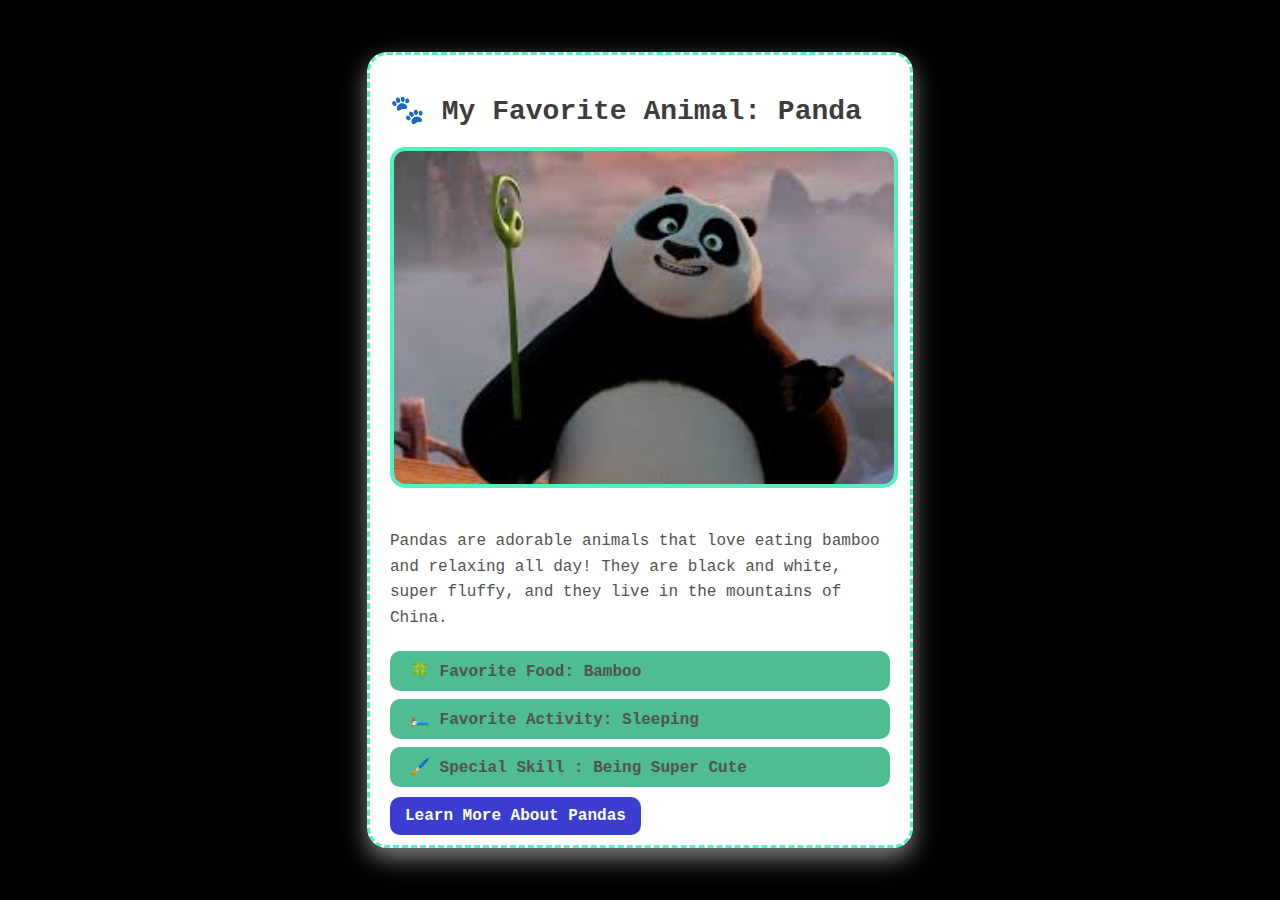
<file: Ethiohope-kids-projects/lessons/css-practice/index.html>
<!-- Step 1: Basic HTML Structure -->
<!DOCTYPE html>
<html lang="en">
  <head>
    <meta charset="UTF-8" />
    <meta name="viewport" content="width=device-width, initial-scale=1.0" />
    <title>My Favorite Animal</title>
    <link rel="stylesheet" href="style.css" />
  </head>
  <body>
    <div class="profile-card">
      <h1>🐾 My Favorite Animal: Panda</h1>
      <img src="./panda.jpeg" alt="Cute Panda" class="animal-img" />

      <p class="description">
        Pandas are adorable animals that love eating bamboo and relaxing all
        day! They are black and white, super fluffy, and they live in the
        mountains of China.
      </p>

      <ul class="facts">
        <li>🍀 Favorite Food: Bamboo</li>
        <li>🛏️ Favorite Activity: Sleeping</li>
        <li>🖌️ Special Skill : Being Super Cute</li>
      </ul>

      <a
        href="https://kids.nationalgeographic.com/animals/mammals/facts/giant-panda"
        class="learn-more"
        target="_blank"
        >Learn More About Pandas</a
      >
    </div>
  </body>
</html>
</file>
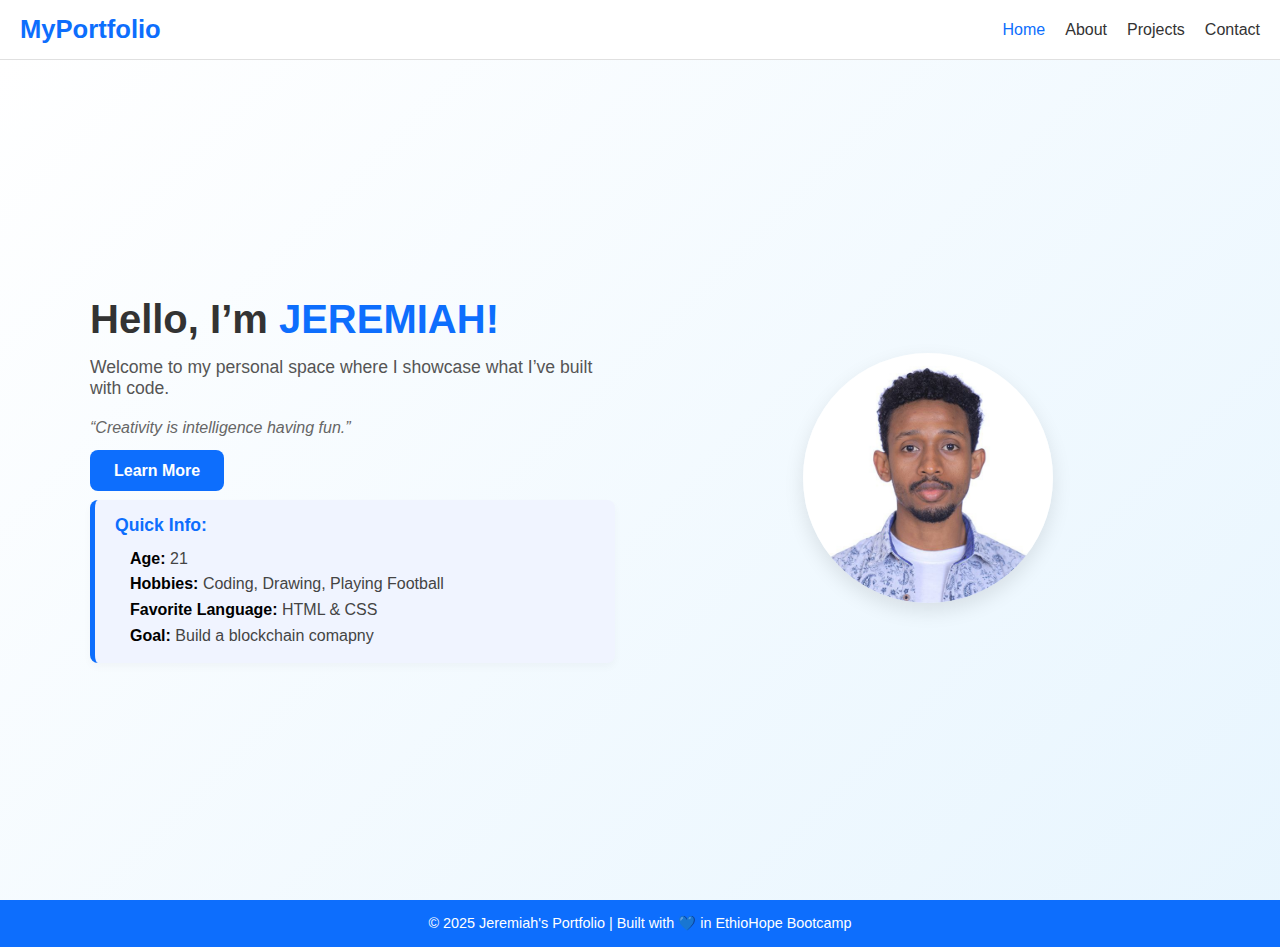
<file: Ethiohope-kids-projects/lessons/final-project/index.html>
<!DOCTYPE html>
<html lang="en">
  <head>
    <meta charset="UTF-8" />
    <meta name="viewport" content="width=device-width, initial-scale=1.0" />
    <title>My Portfolio</title>
    <link rel="stylesheet" href="style.css" />
  </head>
  <body>
    <!-- Header -->
    <header>
      <div class="logo">MyPortfolio</div>

      <!-- Hamburger toggle -->
      <input type="checkbox" id="menu-toggle" />
      <label for="menu-toggle" class="menu-icon">&#9776;</label>

      <!-- Navigation -->
      <nav class="navbar">
        <ul>
          <li><a href="index.html" class="active">Home</a></li>
          <li><a href="about.html">About</a></li>
          <li><a href="projects.html">Projects</a></li>
          <li><a href="contact.html">Contact</a></li>
        </ul>
      </nav>
    </header>

    <!-- Hero Section -->
    <section class="hero animated-bg">
      <div class="hero-container">
        <div class="hero-text">
          <h1>Hello, I’m <span class="highlight">JEREMIAH!</span></h1>
          <p>
            Welcome to my personal space where I showcase what I’ve built with
            code.
          </p>
          <blockquote>“Creativity is intelligence having fun.”</blockquote>
          <a href="about.html" class="btn">Learn More</a>
          <div class="quick-info">
            <h3>Quick Info:</h3>
            <ul>
              <li><strong>Age:</strong> 21</li>
              <li>
                <strong>Hobbies:</strong> Coding, Drawing, Playing Football
              </li>
              <li><strong>Favorite Language:</strong> HTML & CSS</li>
              <li><strong>Goal:</strong> Build a blockchain comapny</li>
            </ul>
          </div>
        </div>
        <div class="hero-image">
          <img src="assets/profile.jpg" alt="Profile Picture" />
        </div>
      </div>
    </section>

    <!-- Footer -->
    <footer>
      <p>© 2025 Jeremiah's Portfolio | Built with 💙 in EthioHope Bootcamp</p>
    </footer>
  </body>
</html>
</file>
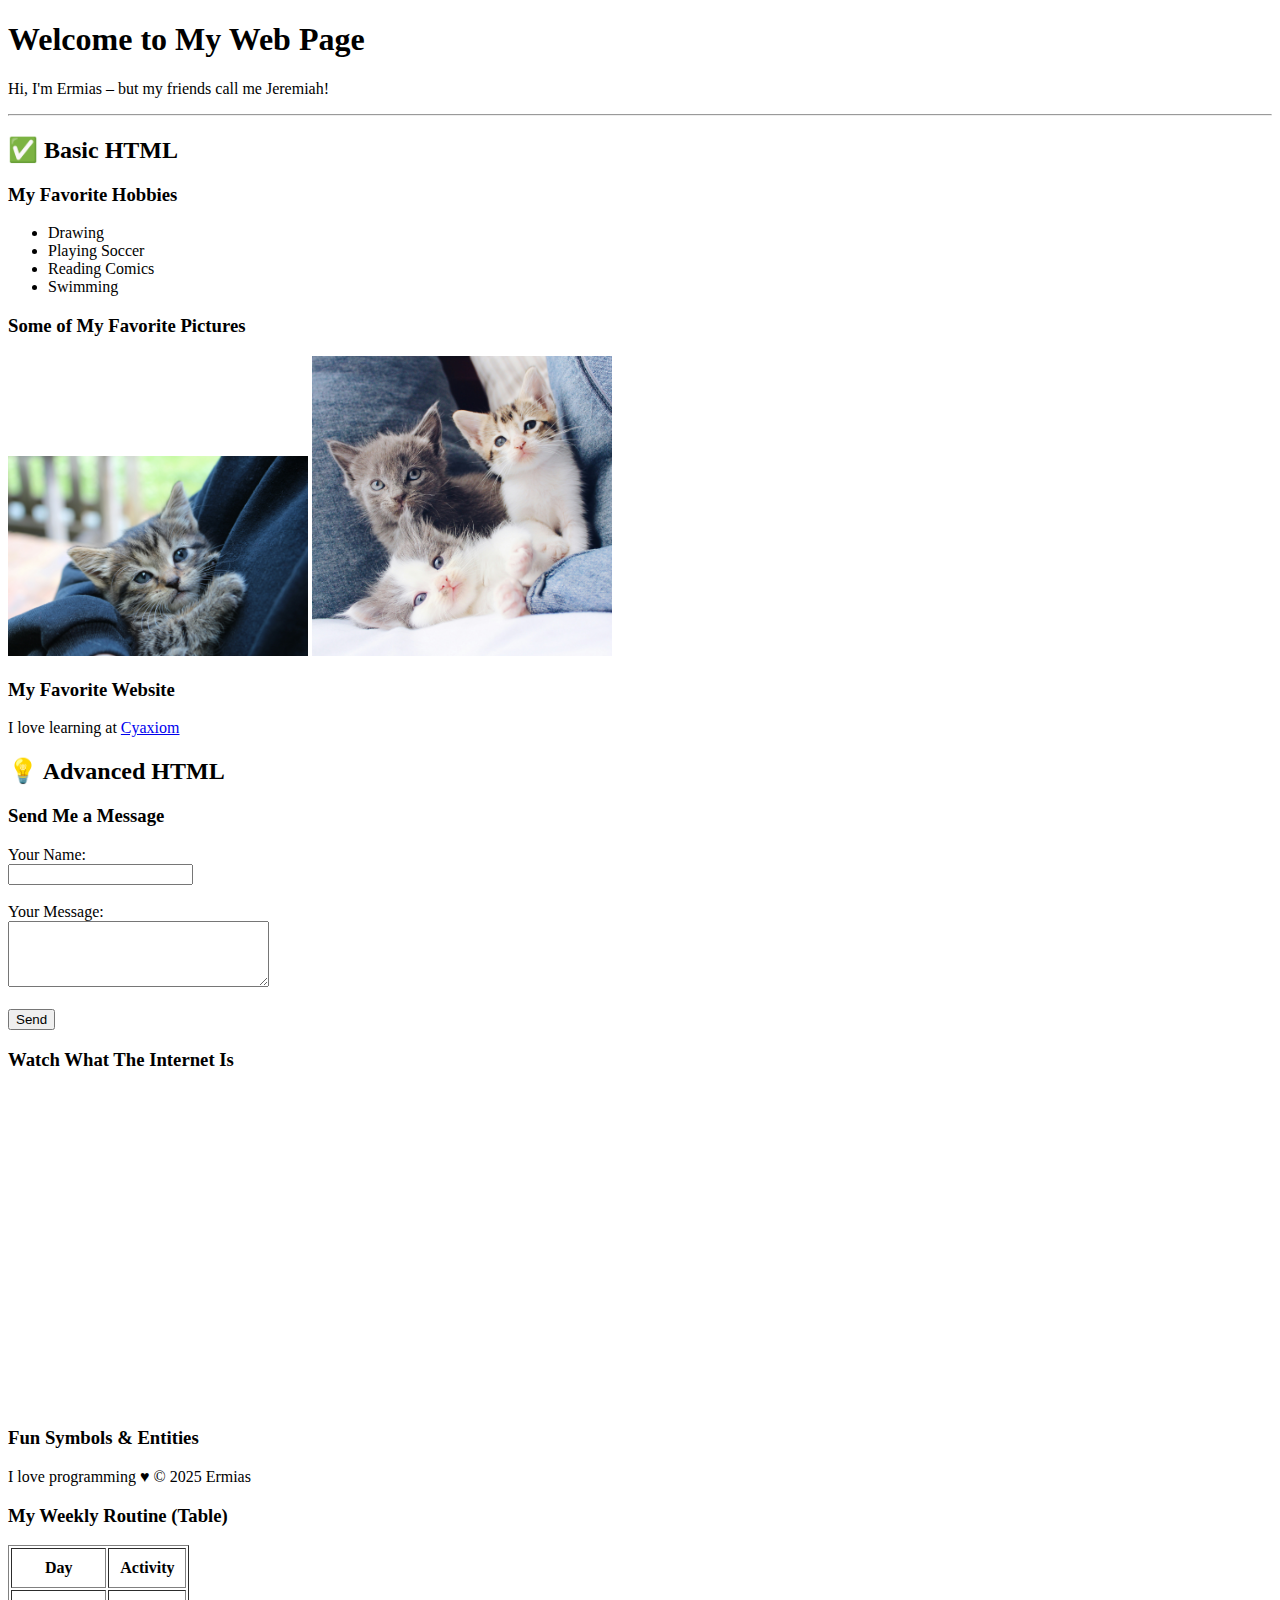
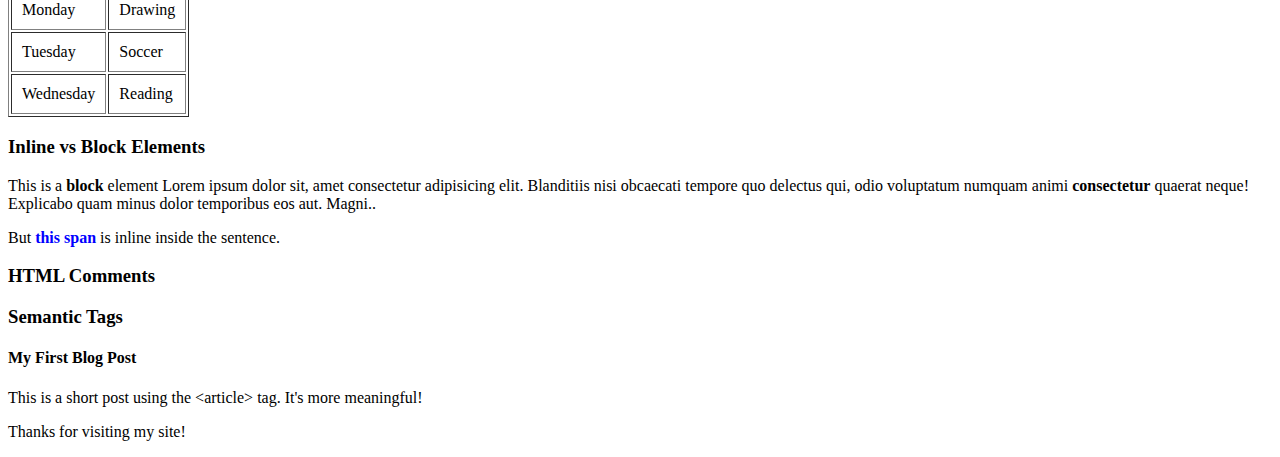
<file: Ethiohope-kids-projects/lessons/my-first-html-page/index.html>
<!DOCTYPE html>
<html lang="en">
  <head>
    <meta charset="UTF-8" />
    <meta name="viewport" content="width=device-width, initial-scale=1.0" />
    <title>All About Me – HTML Project</title>
  </head>
  <body>
    <header>
      <h1>Welcome to My Web Page</h1>
      <p>Hi, I'm Ermias – but my friends call me Jeremiah!</p>
      <hr />
    </header>

    <main>
      <!-- ✅ BASIC HTML SECTION -->
      <section>
        <h2>✅ Basic HTML</h2>

        <h3>My Favorite Hobbies</h3>
        <ul>
          <li>Drawing</li>
          <li>Playing Soccer</li>
          <li>Reading Comics</li>
          <li>Swimming</li>
        </ul>

        <h3>Some of My Favorite Pictures</h3>
        <img src="./images/cute-kitten1.jpg" alt="Cute kitten" width="300" />
        <img
          src="./images/cute-kitten2.jpg"
          alt="Another cute kitten"
          width="300"
        />

        <h3>My Favorite Website</h3>
        <p>
          I love learning at
          <a
            href="https://www.cyaxiom.com"
            target="_blank"
            rel="noopener noreferrer"
            >Cyaxiom</a
          >
        </p>
      </section>

      <!-- 💡 ADVANCED HTML SECTION -->
      <section>
        <h2>💡 Advanced HTML</h2>

        <h3>Send Me a Message</h3>
        <form>
          <label for="name">Your Name:</label><br />
          <input type="text" id="name" name="name" /><br /><br />

          <label for="message">Your Message:</label><br />
          <textarea id="message" name="message" rows="4" cols="30"></textarea
          ><br /><br />

          <input type="submit" value="Send" />
        </form>

        <h3>Watch What The Internet Is</h3>
        <iframe
          width="560"
          height="315"
          src="https://www.youtube.com/embed/Sfzo4xm5eX8"
          title="YouTube video player"
          frameborder="0"
          allowfullscreen
        ></iframe>

        <h3>Fun Symbols & Entities</h3>
        <p>I love programming &hearts; &copy; 2025 Ermias</p>

        <h3>My Weekly Routine (Table)</h3>
        <table border="1" cellpadding="10">
          <thead>
            <tr>
              <th>Day</th>
              <th>Activity</th>
            </tr>
          </thead>
          <tbody>
            <tr>
              <td>Monday</td>
              <td>Drawing</td>
            </tr>
            <tr>
              <td>Tuesday</td>
              <td>Soccer</td>
            </tr>
            <tr>
              <td>Wednesday</td>
              <td>Reading</td>
            </tr>
          </tbody>
        </table>

        <h3>Inline vs Block Elements</h3>
        <p>
          This is a <strong>block</strong> element Lorem ipsum dolor sit, amet
          consectetur adipisicing elit. Blanditiis nisi obcaecati tempore quo
          delectus qui, odio voluptatum numquam animi
          <strong>consectetur</strong> quaerat neque! Explicabo quam minus dolor
          temporibus eos aut. Magni..
        </p>
        <p>
          But <span style="color: blue; font-weight: 700">this span</span> is
          inline inside the sentence.
        </p>

        <h3>HTML Comments</h3>
        <!-- This is a comment. It won't show up on the page. -->

        <h3>Semantic Tags</h3>
        <article>
          <h4>My First Blog Post</h4>
          <p>
            This is a short post using the &lt;article&gt; tag. It's more
            meaningful!
          </p>
        </article>
      </section>
    </main>

    <footer>
      <p>Thanks for visiting my site!</p>
    </footer>
  </body>
</html>
</file>
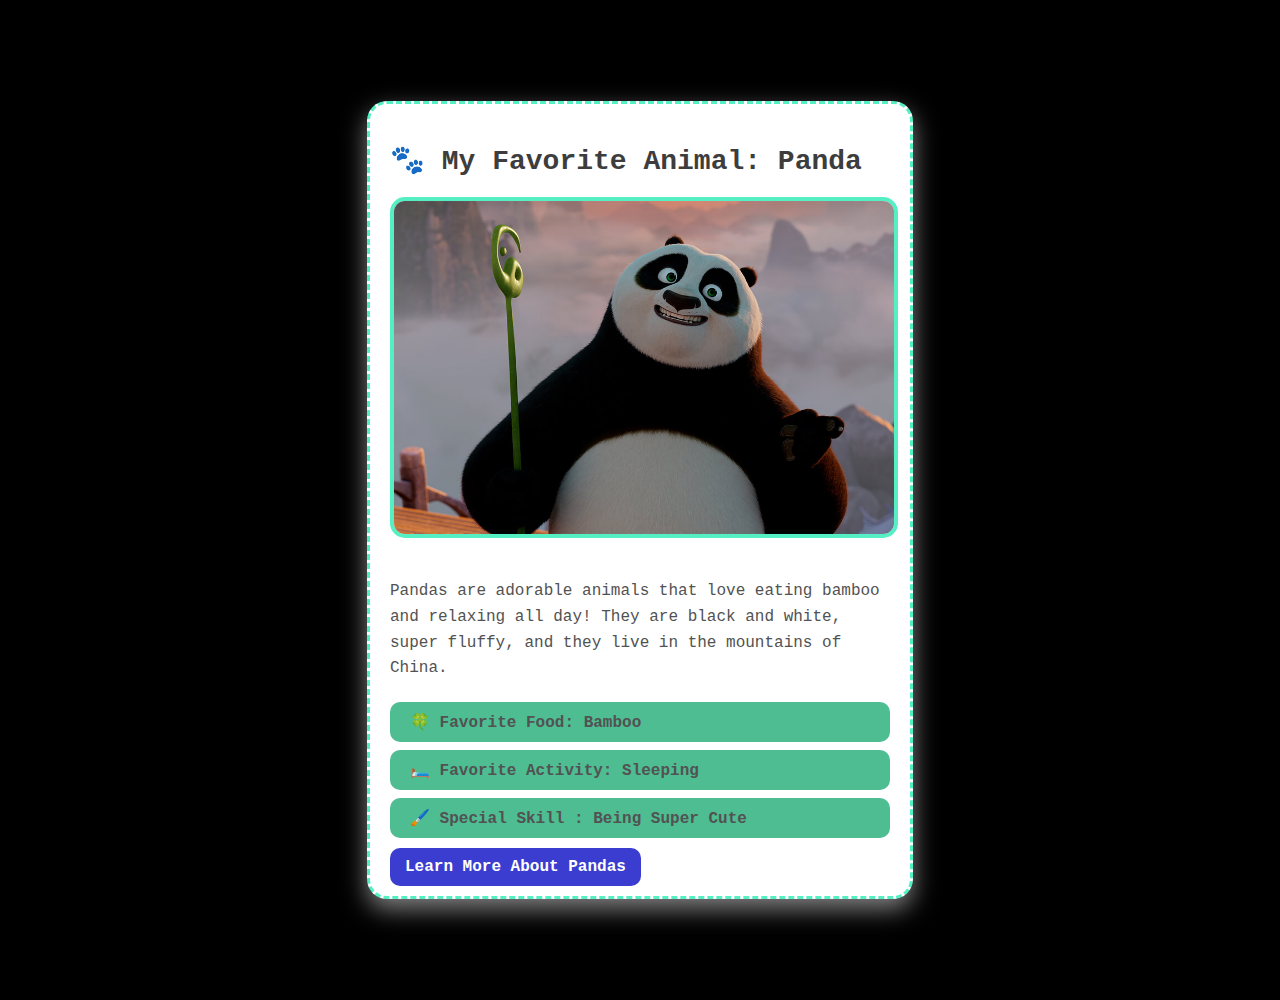
<file: Ethiohope-kids-projects/lessons/css-practice/My-Favorite-Animal/index.html>
<!-- Step 1: Basic HTML Structure -->
<!DOCTYPE html>
<html lang="en">
  <head>
    <meta charset="UTF-8" />
    <meta name="viewport" content="width=device-width, initial-scale=1.0" />
    <title>My Favorite Animal</title>
    <link rel="stylesheet" href="style.css" />
  </head>
  <body>
    <div class="profile-card">
      <h1>🐾 My Favorite Animal: Panda</h1>
      <img src="./panda.jpg" alt="Cute Panda" class="animal-img" />

      <p class="description">
        Pandas are adorable animals that love eating bamboo and relaxing all
        day! They are black and white, super fluffy, and they live in the
        mountains of China.
      </p>

      <ul class="facts">
        <li>🍀 Favorite Food: Bamboo</li>
        <li>🛏️ Favorite Activity: Sleeping</li>
        <li>🖌️ Special Skill : Being Super Cute</li>
      </ul>

      <a
        href="https://kids.nationalgeographic.com/animals/mammals/facts/giant-panda"
        class="learn-more"
        target="_blank"
        >Learn More About Pandas</a
      >
    </div>
  </body>
</html>
</file>
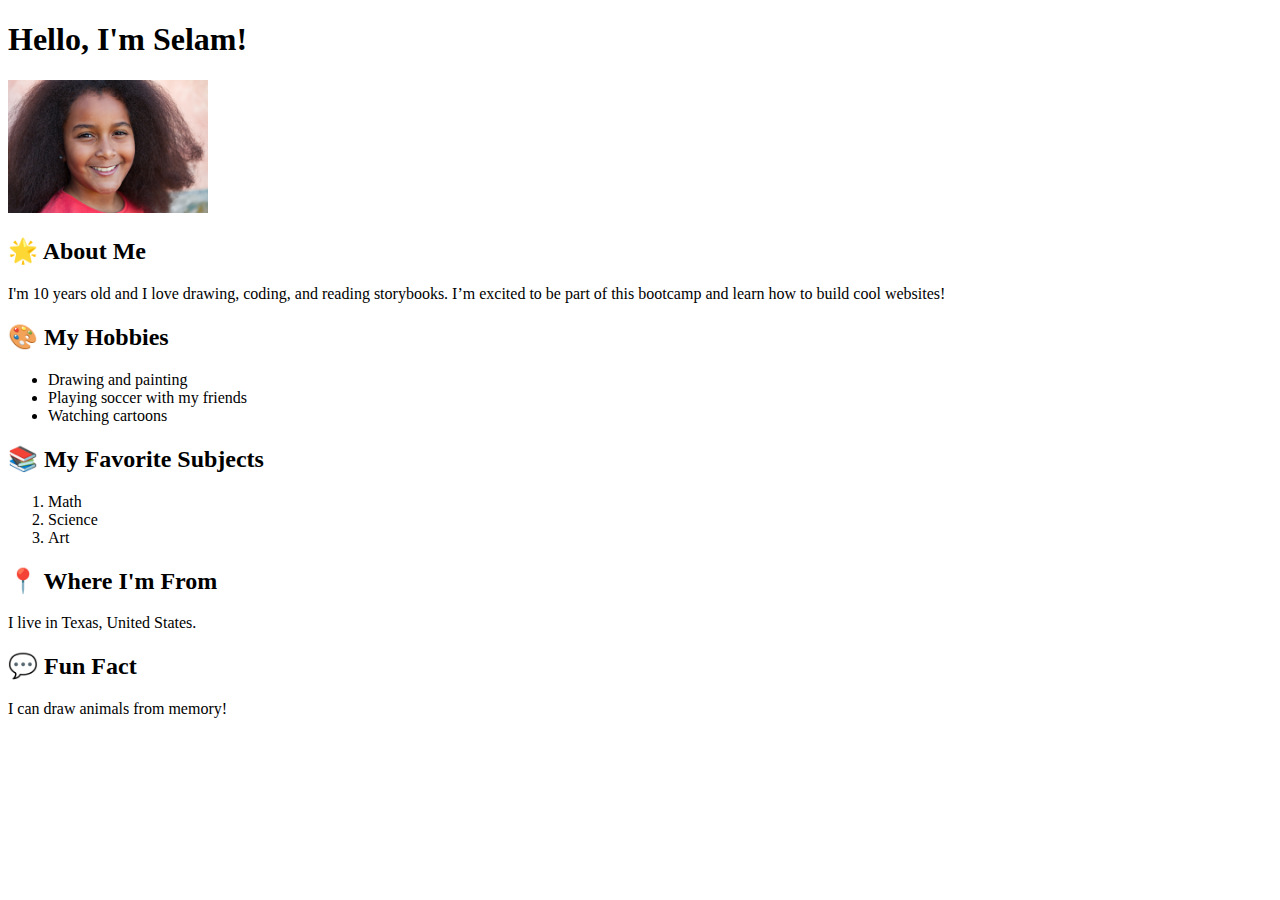
<file: Ethiohope-kids-projects/excercise-1/my-bio-page.html>
<!DOCTYPE html>
<html lang="en">
  <head>
    <meta charset="UTF-8" />
    <title>My Bio Page</title>
  </head>
  <body>
    <h1>Hello, I'm Selam!</h1>

    <img src="selam.jpg" alt="Photo of Selam" width="200" />

    <h2>🌟 About Me</h2>
    <p>
      I'm 10 years old and I love drawing, coding, and reading storybooks. I’m
      excited to be part of this bootcamp and learn how to build cool websites!
    </p>

    <h2>🎨 My Hobbies</h2>
    <ul>
      <li>Drawing and painting</li>
      <li>Playing soccer with my friends</li>
      <li>Watching cartoons</li>
    </ul>

    <h2>📚 My Favorite Subjects</h2>
    <ol>
      <li>Math</li>
      <li>Science</li>
      <li>Art</li>
    </ol>

    <h2>📍 Where I'm From</h2>
    <p>I live in Texas, United States.</p>

    <h2>💬 Fun Fact</h2>
    <p>I can draw animals from memory!</p>
  </body>
</html>
</file>
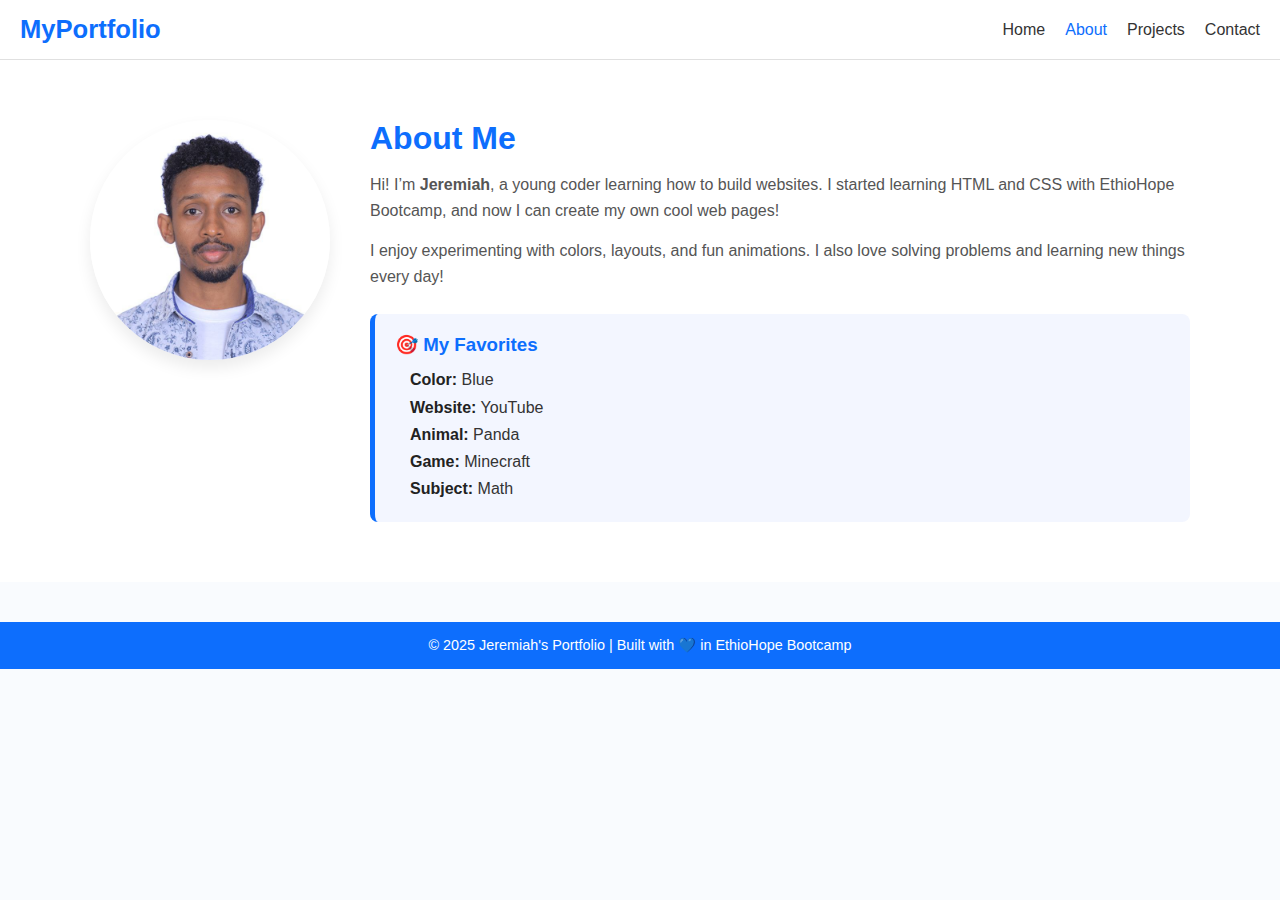
<file: Ethiohope-kids-projects/lessons/final-project/about.html>
<!DOCTYPE html>
<html lang="en">
  <head>
    <meta charset="UTF-8" />
    <meta name="viewport" content="width=device-width, initial-scale=1.0" />
    <title>About Me</title>
    <link rel="stylesheet" href="about.css" />
  </head>
  <body>
    <!-- Header -->
    <header>
      <div class="logo">MyPortfolio</div>
      <input type="checkbox" id="menu-toggle" />
      <label for="menu-toggle" class="menu-icon">&#9776;</label>
      <nav class="navbar">
        <ul>
          <li><a href="index.html">Home</a></li>
          <li><a href="about.html" class="active">About</a></li>
          <li><a href="projects.html">Projects</a></li>
          <li><a href="contact.html">Contact</a></li>
        </ul>
      </nav>
    </header>

    <!-- About Section -->
    <section class="about">
      <div class="about-container">
        <div class="about-image">
          <img src="assets/profile.jpg" alt="Profile Picture" />
        </div>
        <div class="about-text">
          <h2>About Me</h2>
          <p>
            Hi! I’m <strong>Jeremiah</strong>, a young coder learning how to
            build websites. I started learning HTML and CSS with EthioHope
            Bootcamp, and now I can create my own cool web pages!
          </p>
          <p>
            I enjoy experimenting with colors, layouts, and fun animations. I
            also love solving problems and learning new things every day!
          </p>

          <div class="favorites">
            <h3>🎯 My Favorites</h3>
            <ul>
              <li><strong>Color:</strong> Blue</li>
              <li><strong>Website:</strong> YouTube</li>
              <li><strong>Animal:</strong> Panda</li>
              <li><strong>Game:</strong> Minecraft</li>
              <li><strong>Subject:</strong> Math</li>
            </ul>
          </div>
        </div>
      </div>
    </section>

    <!-- Footer -->
    <footer>
      <p>© 2025 Jeremiah's Portfolio | Built with 💙 in EthioHope Bootcamp</p>
    </footer>
  </body>
</html>
</file>
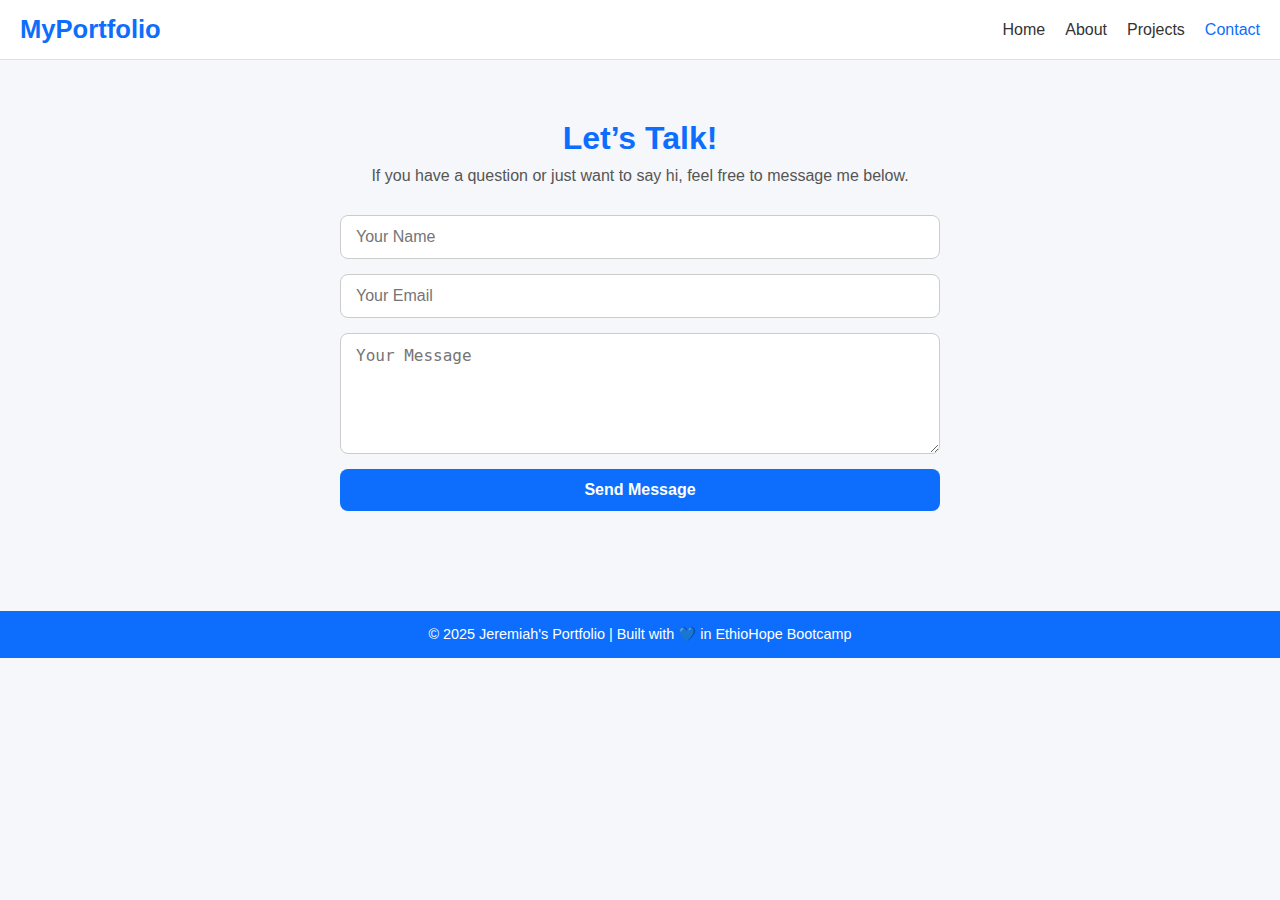
<file: Ethiohope-kids-projects/lessons/final-project/contact.html>
<!DOCTYPE html>
<html lang="en">
  <head>
    <meta charset="UTF-8" />
    <meta name="viewport" content="width=device-width, initial-scale=1.0" />
    <title>Contact Me</title>
    <link rel="stylesheet" href="contact.css" />
  </head>
  <body>
    <!-- Header -->
    <header>
      <div class="logo">MyPortfolio</div>
      <input type="checkbox" id="menu-toggle" />
      <label for="menu-toggle" class="menu-icon">&#9776;</label>
      <nav class="navbar">
        <ul>
          <li><a href="index.html">Home</a></li>
          <li><a href="about.html">About</a></li>
          <li><a href="projects.html">Projects</a></li>
          <li><a href="contact.html" class="active">Contact</a></li>
        </ul>
      </nav>
    </header>

    <!-- Contact Section -->
    <section class="contact">
      <div class="contact-container">
        <h2>Let’s Talk!</h2>
        <p>
          If you have a question or just want to say hi, feel free to message me
          below.
        </p>

        <form class="contact-form">
          <input type="text" placeholder="Your Name" required />
          <input type="email" placeholder="Your Email" required />
          <textarea placeholder="Your Message" rows="5" required></textarea>
          <button type="submit">Send Message</button>
        </form>
      </div>
    </section>

    <!-- Footer -->
    <footer>
      <p>© 2025 Jeremiah's Portfolio | Built with 💙 in EthioHope Bootcamp</p>
    </footer>
  </body>
</html>
</file>
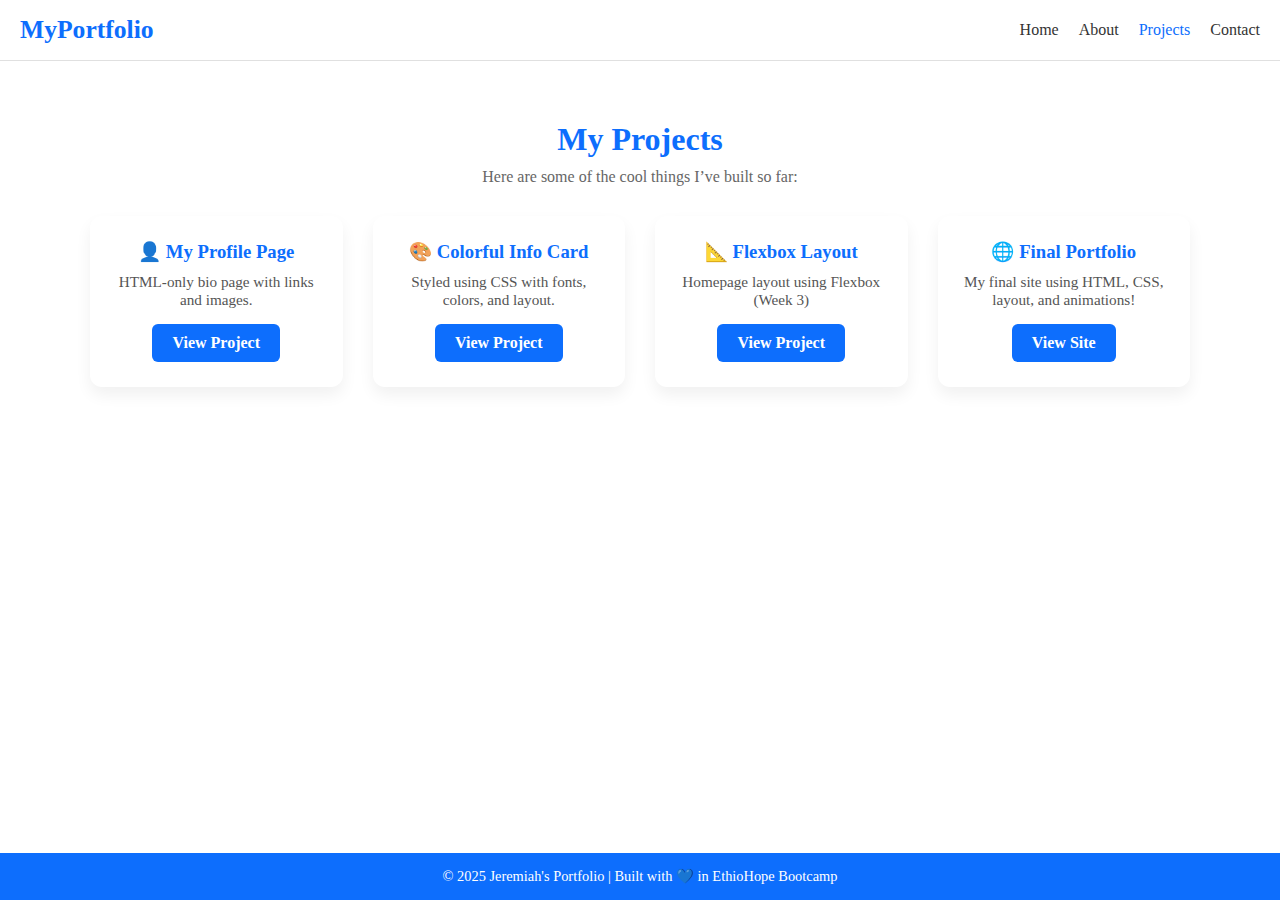
<file: Ethiohope-kids-projects/lessons/final-project/projects.html>
<!DOCTYPE html>
<html lang="en">
  <head>
    <meta charset="UTF-8" />
    <meta name="viewport" content="width=device-width, initial-scale=1.0" />
    <title>My Projects</title>
    <link rel="stylesheet" href="projects.css" />
  </head>
  <body>
    <!-- Header -->
    <header>
      <div class="logo">MyPortfolio</div>
      <input type="checkbox" id="menu-toggle" />
      <label for="menu-toggle" class="menu-icon">&#9776;</label>
      <nav class="navbar">
        <ul>
          <li><a href="index.html">Home</a></li>
          <li><a href="about.html">About</a></li>
          <li><a href="projects.html" class="active">Projects</a></li>
          <li><a href="contact.html">Contact</a></li>
        </ul>
      </nav>
    </header>

    <!-- Projects Section -->
    <section class="projects">
      <div class="projects-container">
        <h2>My Projects</h2>
        <p>Here are some of the cool things I’ve built so far:</p>

        <div class="project-grid">
          <div class="project-card">
            <h3>👤 My Profile Page</h3>
            <p>HTML-only bio page with links and images.</p>
            <a href="#" class="btn">View Project</a>
          </div>

          <div class="project-card">
            <h3>🎨 Colorful Info Card</h3>
            <p>Styled using CSS with fonts, colors, and layout.</p>
            <a href="#" class="btn">View Project</a>
          </div>

          <div class="project-card">
            <h3>📐 Flexbox Layout</h3>
            <p>Homepage layout using Flexbox (Week 3)</p>
            <a href="#" class="btn">View Project</a>
          </div>

          <div class="project-card">
            <h3>🌐 Final Portfolio</h3>
            <p>My final site using HTML, CSS, layout, and animations!</p>
            <a href="index.html" class="btn">View Site</a>
          </div>
        </div>
      </div>
    </section>

    <!-- Footer -->
    <footer>
      <p>© 2025 Jeremiah's Portfolio | Built with 💙 in EthioHope Bootcamp</p>
    </footer>
  </body>
</html>
</file>
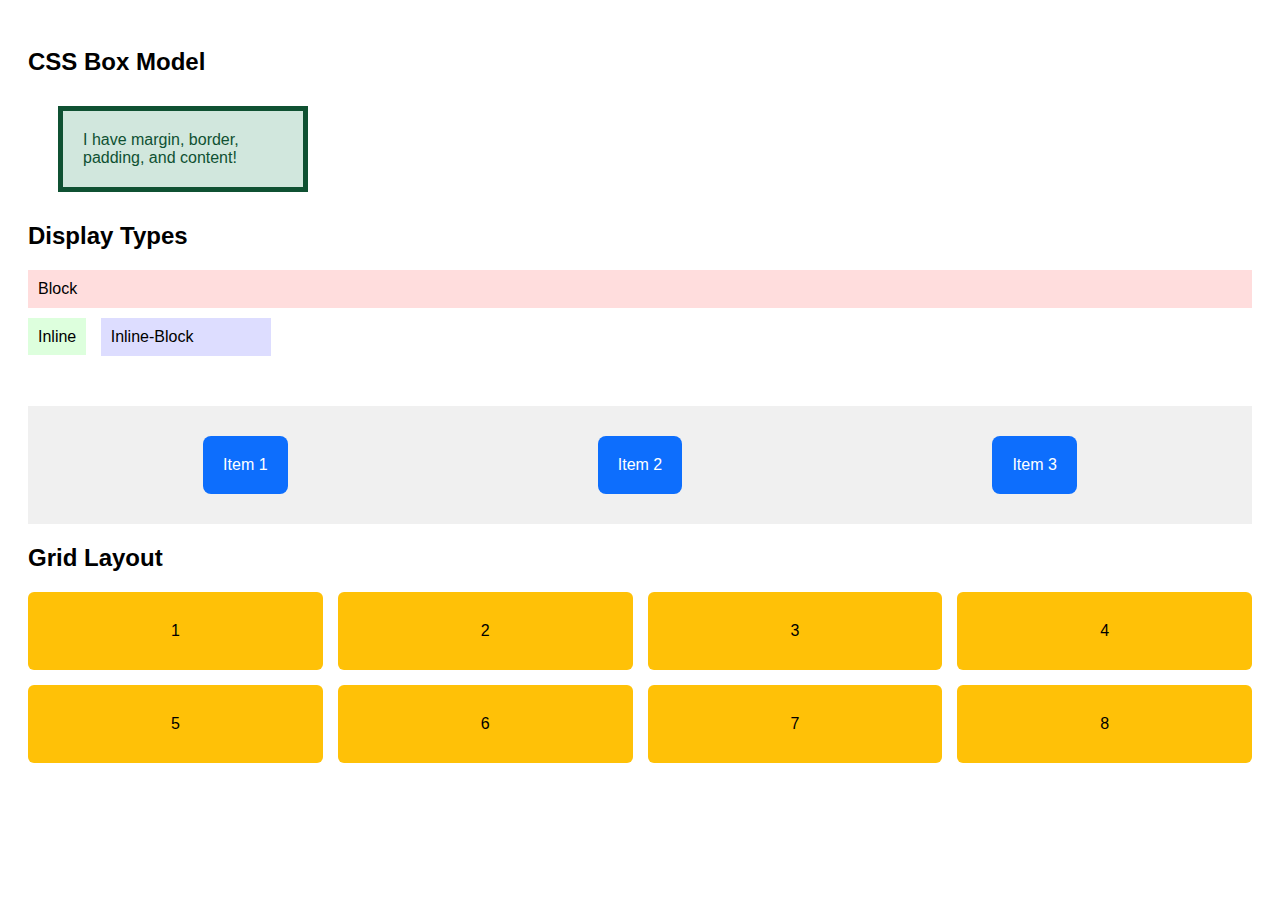
<file: Ethiohope-kids-projects/lessons/advanced-css/advanced-css-part1/ad-css-p1.html>
<!DOCTYPE html>
<html lang="en">
  <head>
    <meta charset="UTF-8" />
    <meta name="viewport" content="width=device-width, initial-scale=1.0" />
    <title>Box Model Demo</title>
    <link rel="stylesheet" href="./ad-css-p1.css" />
  </head>
  <body>
    <!-- CSS Box Model -->
    <h2>CSS Box Model</h2>
    <div class="box">I have margin, border, padding, and content!</div>

    <!-- Display Type -->
    <h2>Display Types</h2>
    <div class="block">Block</div>
    <span class="inline">Inline</span>
    <div class="inline-block">Inline-Block</div>

    <!-- Flexbox Row Layout -->
    <div class="flex-container">
      <div class="item">Item 1</div>
      <div class="item">Item 2</div>
      <div class="item">Item 3</div>
    </div>

    <!-- Grid Layout -->
    <h2>Grid Layout</h2>
    <div class="grid-container">
      <div class="grid-item">1</div>
      <div class="grid-item">2</div>
      <div class="grid-item">3</div>
      <div class="grid-item">4</div>
      <div class="grid-item">5</div>
      <div class="grid-item">6</div>
      <div class="grid-item">7</div>
      <div class="grid-item">8</div>
    </div>
  </body>
</html>
</file>
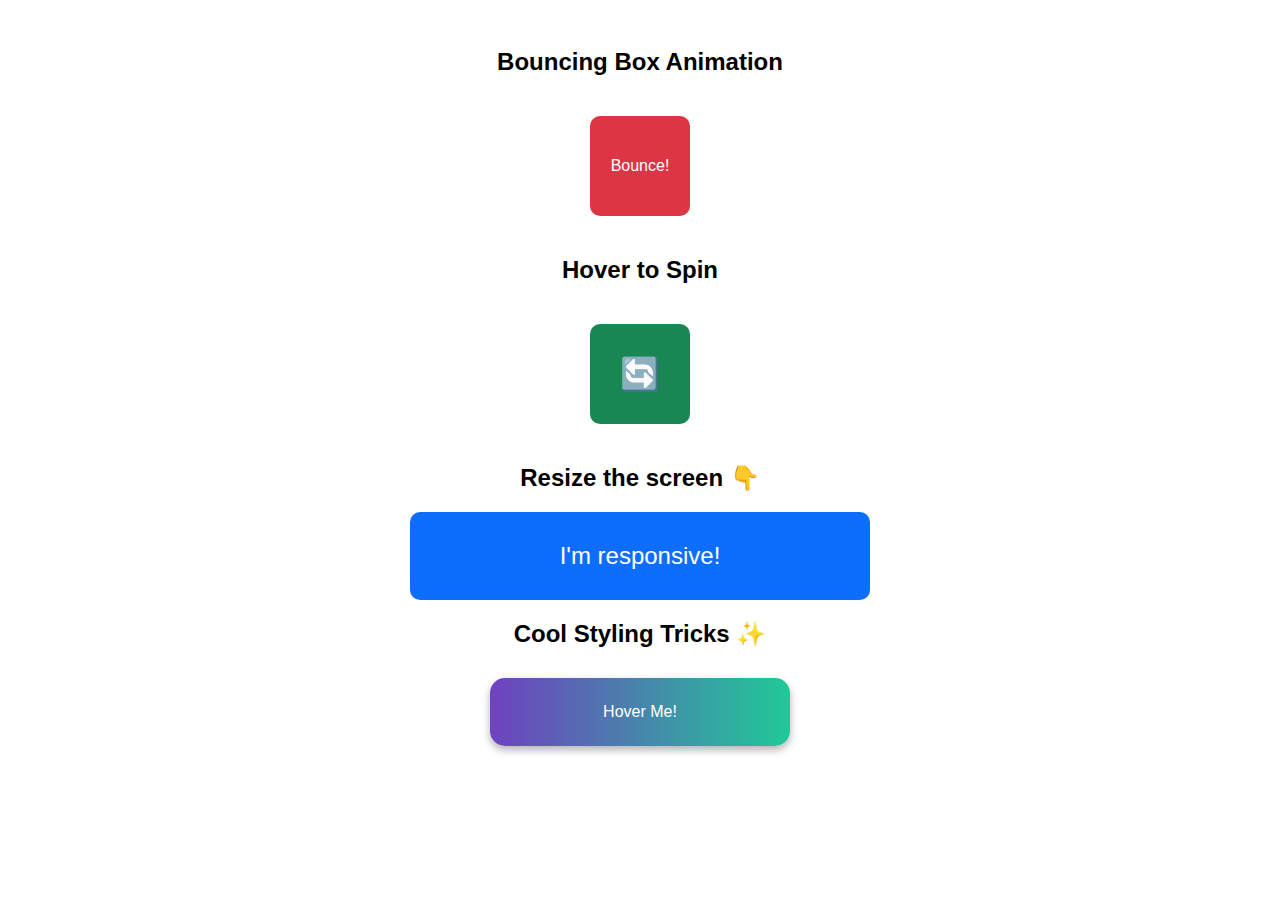
<file: Ethiohope-kids-projects/lessons/advanced-css/advanced-css-part2/ad-css-p2.html>
<!DOCTYPE html>
<html lang="en">
  <head>
    <meta charset="UTF-8" />
    <meta name="viewport" content="width=device-width, initial-scale=1.0" />
    <title>CSS Animations</title>
    <link rel="stylesheet" href="./ad-css-p2.css" />
  </head>
  <body>
    <!-- CSS Animation -->
    <h2>Bouncing Box Animation</h2>
    <div class="box">Bounce!</div>

    <!-- Transfrom and Transition -->
    <h2>Hover to Spin</h2>
    <div class="spin-box">🔄</div>

    <!-- responsive design -->
    <h2>Resize the screen 👇</h2>
    <div class="responsive-box">I'm responsive!</div>

    <!-- styling tricks -->
    <h2>Cool Styling Tricks ✨</h2>
    <div class="card">Hover Me!</div>
  </body>
</html>
</file>
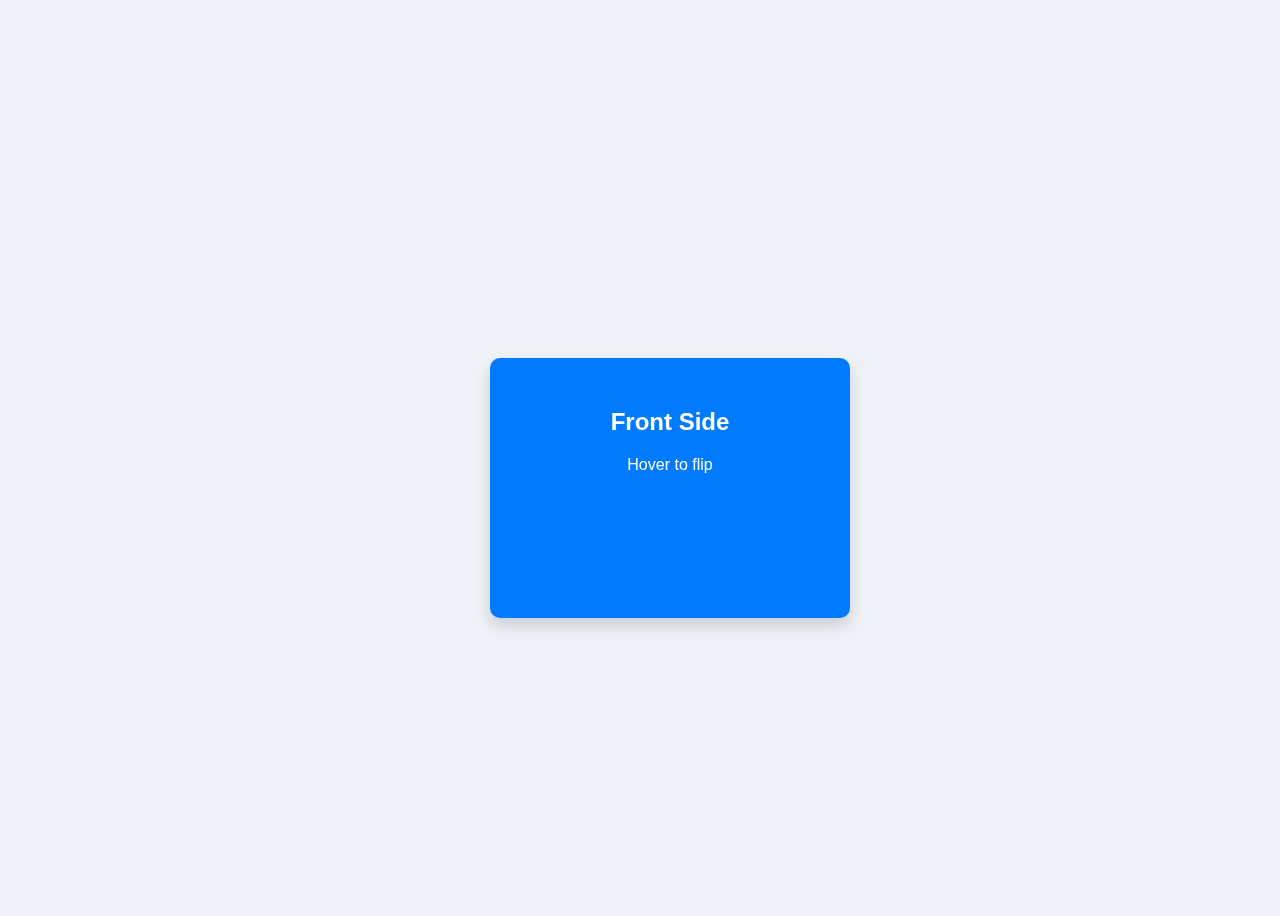
<file: Ethiohope-kids-projects/lessons/css-practice/Hover-Effect/hover.html>
<!DOCTYPE html>
<html lang="en">
  <head>
    <meta charset="UTF-8" />
    <meta name="viewport" content="width=device-width, initial-scale=1.0" />
    <title>3D Flip Hover Effect</title>
    <link rel="stylesheet" href="style.css" />
  </head>
  <body>
    <div class="flip-card">
      <div class="flip-card-inner">
        <div class="flip-card-front">
          <h2>Front Side</h2>
          <p>Hover to flip</p>
        </div>
        <div class="flip-card-back">
          <h2>Back Side</h2>
          <p>This is the hidden content 😎</p>
        </div>
      </div>
    </div>
  </body>
</html>
</file>
<file: Ethiohope-kids-projects/lessons/css-practice/style.css>
/* General Page Styling */
body {
  margin: 0;
  padding: 0;
  background: #000;
  font-family: 'Courier New', Courier, monospace;
  display: flex;
  justify-content: center;
  align-items: center;
  min-height: 100vh;
}

/* Profile Card Styling */
.profile-card {
  background: #ffffff;
  border-radius: 20px;
  max-width: 500px;
  padding: 20px;
  border: 3px dashed #55efc4;
  box-shadow: 0 10px 25px gray;
}

/* Heading */
h1 {
  color: #3d3d3d;
  font-size: 28px;
  margin-bottom: 20px;
}

/* Panda Image */
.animal-img {
  width: 100%;
  border-radius: 15px;
  border: 4px solid #55efc4;
  margin-bottom: 20px;
}

/* Description */
.description {
  font-size: 16px;
  color: #525252;
  margin-bottom: 20px;
  line-height: 1.6;
}

/* facts in unorderd list */
.facts {
  list-style: none;
  padding: 0;
  margin-bottom: 20px;
}

.facts li {
  background-color: #4ebd92;
  margin: 8px 0;
  padding: 10px 20px;
  border-radius: 10px;
  font-weight: 600;
  color: #525252;
}

/* Learn More Button */

.learn-more {
  /* display: inline-block; */
  background-color: #3a3dcf;
  color: white;
  padding: 10px 15px;
  border-radius: 10px;
  text-decoration: none;
  font-weight: bold;
  transition: background-color 0.5 ease;
}

.learn-more:hover {
  background-color: #4a4cd4;
}
</file>
<file: Ethiohope-kids-projects/lessons/css-practice/My-Favorite-Animal/style.css>
/* General Page Styling */
body {
  margin: 0;
  padding: 50px;
  background: #000;
  font-family: 'Courier New', Courier, monospace;
  display: flex;
  justify-content: center;
  align-items: center;
  min-height: 100vh;
}

/* Profile Card Styling */
.profile-card {
  background: #ffffff;
  border-radius: 20px;
  max-width: 500px;
  padding: 20px;
  border: 3px dashed #55efc4;
  box-shadow: 0 10px 25px gray;
}

/* Heading */
h1 {
  color: #3d3d3d;
  font-size: 28px;
  margin-bottom: 20px;
}

/* Panda Image */
.animal-img {
  width: 100%;
  border-radius: 15px;
  border: 4px solid #55efc4;
  margin-bottom: 20px;
}

/* Description */
.description {
  font-size: 16px;
  color: #525252;
  margin-bottom: 20px;
  line-height: 1.6;
}

/* facts in unorderd list */
.facts {
  list-style: none;
  padding: 0;
  margin-bottom: 20px;
}

.facts li {
  background-color: #4ebd92;
  margin: 8px 0;
  padding: 10px 20px;
  border-radius: 10px;
  font-weight: 600;
  color: #525252;
}

/* Learn More Button */

.learn-more {
  /* display: inline-block; */
  background-color: #3a3dcf;
  color: white;
  padding: 10px 15px;
  border-radius: 10px;
  text-decoration: none;
  font-weight: bold;
  transition: background-color 0.5 ease;
}

.learn-more:hover {
  background-color: #4a4cd4;
}
</file>
<file: Ethiohope-kids-projects/lessons/advanced-css/advanced-css-part1/ad-css-p1.css>
body {
  font-family: sans-serif;
  padding: 20px;
}

/* Box Model */

.box {
  background-color: #d1e7dd;
  padding: 20px;
  border: 5px solid #0f5132;
  margin: 30px;
  width: 200px;
  color: #0f5132;
}

/* Display Type */

.block {
  /* display: ; */
  background: #ffdddd;
  padding: 10px;
  margin-bottom: 10px;
}

/* the difference between inline and inline-block is */
/* width and height will be respcted in inline block */
/* but not respcted in inline */
.inline {
  display: inline;
  background: #ddffdd;
  padding: 10px;
  width: 50px; /* igonred */
}

.inline-block {
  /* display: none; */
  display: inline-block;
  background: #ddddff;
  padding: 10px;
  margin-left: 10px;
  width: 150px; /* respceted*/
}

/* Flexbox in css */
.flex-container {
  margin-top: 50px;
  display: flex;
  flex-direction: row; /*OR row*/
  justify-content: space-around;
  background: #f0f0f0;
  padding: 20px;
}

.item {
  background: #0d6efd;
  color: white;
  padding: 20px;
  border-radius: 8px;
  margin: 10px;
}

/* Grid Layout in CSS */
.grid-container {
  display: grid;
  grid-template-columns: repeat(4, 1fr); /*row(horizontal - direction, )*/
  gap: 15px;
}

.grid-item {
  background: #ffc107;
  padding: 30px;
  text-align: center;
  border-radius: 6px;
}
</file>
<file: Ethiohope-kids-projects/lessons/advanced-css/advanced-css-part2/ad-css-p2.css>
body {
  font-family: sans-serif;
  padding: 20px;
  text-align: center;
}

/* Bounce animation */
.box {
  width: 100px;
  height: 100px;
  margin: 40px auto;
  background-color: #dc3545;
  color: white;
  display: flex;
  align-items: center;
  justify-content: center;
  animation: bounce 1s infinite alternate;
  border-radius: 10px;
}

@keyframes bounce {
  from {
    transform: translateY(0);
  }
  to {
    transform: translateY(-50px);
  }
}

/* Transfrom and Transition */
.spin-box {
  width: 100px;
  height: 100px;
  margin: 40px auto;
  background-color: #198754;
  color: white;
  font-size: 32px;
  display: flex;
  align-items: center;
  justify-content: center;
  border-radius: 10px;
  transition: transform 0.4s ease;
}

.spin-box:hover {
  transform: rotate(360deg);
}

.responsive-box {
  width: 80%;
  max-width: 400px;
  margin: 0 auto;
  padding: 30px;
  background-color: #0d6efd;
  color: white;
  border-radius: 10px;
  font-size: 24px;
}

/* When screen is smaller than 500px */
@media (max-width: 500px) {
  .responsive-box {
    background-color: #6610f2;
    font-size: 18px;
    padding: 20px;
  }
}

/* sytling tricks */
.card {
  width: 250px;
  margin: 30px auto;
  padding: 25px;
  background: linear-gradient(to right, #6f42c1, #20c997);
  color: white;
  border-radius: 15px;
  box-shadow: 0 4px 8px rgba(0, 0, 0, 0.3);
  transition: transform 0.3s ease;
}

.card:hover {
  transform: scale(1.05);
  box-shadow: 0 6px 16px rgba(0, 0, 0, 0.4);
}
</file>
<file: Ethiohope-kids-projects/lessons/css-practice/Hover-Effect/style.css>
body {
  display: flex;
  justify-content: center;
  align-items: center;
  height: 100vh;
  background-color: #eef2f7;
  font-family: sans-serif;
}

.flip-card {
  background-color: transparent;
  width: 300px;
  height: 200px;
  perspective: 1000px;
}

.flip-card-inner {
  position: relative;
  width: 100%;
  height: 100%;
  text-align: center;
  transition: transform 0.8s;
  transform-style: preserve-3d;
}

.flip-card:hover .flip-card-inner {
  transform: rotateY(180deg);
}

.flip-card-front,
.flip-card-back {
  position: absolute;
  width: 100%;
  height: 100%;
  padding: 30px;
  backface-visibility: hidden;
  border-radius: 10px;
  box-shadow: 0 8px 15px rgba(0, 0, 0, 0.15);
}

.flip-card-front {
  background-color: #007bff;
  color: white;
}

.flip-card-back {
  background-color: #ffffff;
  color: #333;
  transform: rotateY(180deg);
}
</file>
<file: Ethiohope-kids-projects/lessons/final-project/style.css>
/* Reset & Base Styling */
* {
  margin: 0;
  padding: 0;
  box-sizing: border-box;
}
body {
  font-family: 'Segoe UI', Tahoma, sans-serif;
  background-color: #f5f7fa;
  color: #333;
}
a {
  text-decoration: none;
  color: inherit;
}
ul {
  list-style: none;
}

/* Header */
header {
  background-color: #ffffff;
  color: #333;
  padding: 15px 20px;
  display: flex;
  align-items: center;
  justify-content: space-between;
  border-bottom: 1px solid #e0e0e0;
  position: relative;
}
.logo {
  font-size: 1.6rem;
  font-weight: bold;
  color: #0d6efd;
}
.navbar ul {
  display: flex;
  gap: 20px;
}
.navbar a {
  color: #333;
  font-weight: 500;
  transition: color 0.3s ease;
}
.navbar a:hover,
.navbar a.active {
  color: #0d6efd;
}

/* Hamburger Menu */
.menu-icon {
  display: none;
  font-size: 1.8rem;
  cursor: pointer;
}
#menu-toggle {
  display: none;
}
@media (max-width: 768px) {
  .menu-icon {
    display: block;
    color: #0d6efd;
  }

  .navbar {
    position: absolute;
    top: 60px;
    left: 0;
    right: 0;
    background-color: #ffffff;
    border-top: 1px solid #eee;
    display: none;
    flex-direction: column;
    align-items: center;
    text-align: center;
    padding: 20px 0;
    box-shadow: 0 4px 8px rgba(0, 0, 0, 0.05);
  }

  .navbar ul {
    flex-direction: column;
    gap: 15px;
  }

  #menu-toggle:checked + .menu-icon + .navbar {
    display: flex;
  }
}

/* Hero Section */
.hero {
  min-height: calc(100vh - 60px);
  display: flex;
  align-items: center;
  justify-content: center;
  background: linear-gradient(to right, #eef2f7, #ffffff);
  padding: 40px 20px;
}
.hero-container {
  display: flex;
  justify-content: space-between;
  align-items: center;
  max-width: 1100px;
  width: 100%;
  gap: 50px;
}
.hero-text {
  flex: 1;
}
.hero-text h1 {
  font-size: 2.5rem;
  margin-bottom: 15px;
}
.hero-text .highlight {
  color: #0d6efd;
  animation: glow 1.5s infinite alternate;
}
.hero-text p {
  font-size: 1.1rem;
  margin-bottom: 20px;
  color: #555;
}
.hero-text blockquote {
  font-style: italic;
  color: #666;
  margin-bottom: 25px;
}
.btn {
  background-color: #0d6efd;
  color: #fff;
  padding: 12px 24px;
  border-radius: 8px;
  font-weight: 600;
  transition: background-color 0.3s ease;
}
.btn:hover {
  background-color: #0b5ed7;
}

/* Hero Image */
.hero-image {
  flex: 1;
  text-align: center;
}
.hero-image img {
  max-width: 100%;
  width: 250px;
  border-radius: 50%;
  box-shadow: 0 8px 20px rgba(0, 0, 0, 0.1);
}

/* Responsive Layout */
@media (max-width: 900px) {
  .hero-container {
    flex-direction: column-reverse;
    text-align: center;
  }

  .hero-text h1 {
    font-size: 2rem;
  }

  .hero-text p {
    font-size: 1rem;
  }

  .hero-image img {
    width: 180px;
  }
}

/* Simple Glow Animation */
@keyframes glow {
  from {
    text-shadow: 0 0 5px #0d6efd;
  }
  to {
    text-shadow: 0 0 15px #0d6efd;
  }
}

/* Animated Background (Hero Section) */
.animated-bg {
  background: linear-gradient(-45deg, #eef2f7, #dbeafe, #e0f2fe, #ffffff);
  background-size: 400% 400%;
  animation: gradientMove 10s ease infinite;
}

@keyframes gradientMove {
  0% {
    background-position: 0% 50%;
  }
  50% {
    background-position: 100% 50%;
  }
  100% {
    background-position: 0% 50%;
  }
}

.quick-info {
  background-color: #f0f4ff;
  padding: 15px 20px;
  margin-top: 20px;
  border-left: 5px solid #0d6efd;
  border-radius: 8px;
  box-shadow: 0 4px 8px rgba(0, 0, 0, 0.03);
}

.quick-info h3 {
  margin-bottom: 10px;
  color: #0d6efd;
  font-size: 1.1rem;
}

.quick-info ul {
  padding-left: 15px;
  line-height: 1.6;
  color: #444;
}

.quick-info li strong {
  color: #000;
}

/* Footer */
footer {
  background-color: #0d6efd;
  color: white;
  text-align: center;
  padding: 15px 10px;
  font-size: 0.9rem;
}
</file>
<file: Ethiohope-kids-projects/lessons/final-project/about.css>
/* Reset & Base Styling */
* {
  margin: 0;
  padding: 0;
  box-sizing: border-box;
}
body {
  font-family: 'Segoe UI', Tahoma, sans-serif;
  background-color: #f9fbfe;
  color: #333;
}
a {
  text-decoration: none;
  color: inherit;
}
ul {
  list-style: none;
}

/* Header */
header {
  background-color: #ffffff;
  padding: 15px 20px;
  display: flex;
  align-items: center;
  justify-content: space-between;
  border-bottom: 1px solid #e0e0e0;
  position: relative;
}
.logo {
  font-size: 1.6rem;
  font-weight: bold;
  color: #0d6efd;
}
.navbar ul {
  display: flex;
  gap: 20px;
}
.navbar a {
  color: #333;
  font-weight: 500;
  transition: color 0.3s ease;
}
.navbar a:hover,
.navbar a.active {
  color: #0d6efd;
}
.menu-icon {
  display: none;
  font-size: 1.8rem;
  cursor: pointer;
}
#menu-toggle {
  display: none;
}
@media (max-width: 768px) {
  .menu-icon {
    display: block;
    color: #0d6efd;
  }

  .navbar {
    position: absolute;
    top: 60px;
    left: 0;
    right: 0;
    background-color: #ffffff;
    border-top: 1px solid #eee;
    display: none;
    flex-direction: column;
    align-items: center;
    padding: 20px 0;
    box-shadow: 0 4px 8px rgba(0, 0, 0, 0.05);
  }

  .navbar ul {
    flex-direction: column;
    gap: 15px;
  }

  #menu-toggle:checked + .menu-icon + .navbar {
    display: flex;
  }
}

/* About Page Content */
.about {
  padding: 60px 20px;
  background-color: #ffffff;
}
.about-container {
  display: flex;
  align-items: flex-start;
  gap: 40px;
  max-width: 1100px;
  margin: 0 auto;
  flex-wrap: wrap;
}
.about-image img {
  width: 240px;
  border-radius: 100%;
  box-shadow: 0 8px 16px rgba(0, 0, 0, 0.08);
}
.about-text {
  flex: 1;
}
.about-text h2 {
  font-size: 2rem;
  color: #0d6efd;
  margin-bottom: 15px;
}
.about-text p {
  margin-bottom: 15px;
  line-height: 1.6;
  color: #555;
}
.favorites {
  margin-top: 25px;
  background-color: #f3f6ff;
  padding: 20px;
  border-left: 5px solid #0d6efd;
  border-radius: 8px;
}
.favorites h3 {
  margin-bottom: 10px;
  color: #0d6efd;
}
.favorites ul {
  padding-left: 15px;
  line-height: 1.7;
}
.favorites li strong {
  color: #222;
}

/* Footer */
footer {
  background-color: #0d6efd;
  color: white;
  text-align: center;
  padding: 15px 10px;
  font-size: 0.9rem;
  margin-top: 40px;
}

/* Responsive Layout */
@media (max-width: 768px) {
  .about-container {
    flex-direction: column;
    align-items: center;
    text-align: center;
  }

  .about-image img {
    width: 180px;
    border-radius: 100%;
  }

  .favorites {
    text-align: left;
  }
}
</file>
<file: Ethiohope-kids-projects/lessons/final-project/contact.css>
/* Base Reset */
* {
  margin: 0;
  padding: 0;
  box-sizing: border-box;
}
body {
  font-family: 'Segoe UI', Tahoma, sans-serif;
  background-color: #f5f7fa;
  color: #333;
}
a {
  text-decoration: none;
  color: inherit;
}
ul {
  list-style: none;
}

/* Header */
header {
  background-color: #ffffff;
  padding: 15px 20px;
  display: flex;
  align-items: center;
  justify-content: space-between;
  border-bottom: 1px solid #e0e0e0;
  position: relative;
}
.logo {
  font-size: 1.6rem;
  font-weight: bold;
  color: #0d6efd;
}
.navbar ul {
  display: flex;
  gap: 20px;
}
.navbar a {
  color: #333;
  font-weight: 500;
  transition: color 0.3s ease;
}
.navbar a:hover,
.navbar a.active {
  color: #0d6efd;
}
.menu-icon {
  display: none;
  font-size: 1.8rem;
  cursor: pointer;
}
#menu-toggle {
  display: none;
}
@media (max-width: 768px) {
  .menu-icon {
    display: block;
    color: #0d6efd;
  }

  .navbar {
    position: absolute;
    top: 60px;
    left: 0;
    right: 0;
    background-color: #ffffff;
    border-top: 1px solid #eee;
    display: none;
    flex-direction: column;
    align-items: center;
    padding: 20px 0;
    box-shadow: 0 4px 8px rgba(0, 0, 0, 0.05);
  }

  .navbar ul {
    flex-direction: column;
    gap: 15px;
  }

  #menu-toggle:checked + .menu-icon + .navbar {
    display: flex;
  }
}

/* Contact Section */
.contact {
  padding: 60px 20px;
  text-align: center;
}
.contact-container {
  max-width: 600px;
  margin: 0 auto;
}
.contact h2 {
  color: #0d6efd;
  font-size: 2rem;
  margin-bottom: 10px;
}
.contact p {
  margin-bottom: 30px;
  color: #555;
}
.contact-form {
  display: flex;
  flex-direction: column;
  gap: 15px;
}
.contact-form input,
.contact-form textarea {
  padding: 12px 15px;
  border-radius: 8px;
  border: 1px solid #ccc;
  font-size: 1rem;
  resize: vertical;
}
.contact-form button {
  padding: 12px;
  background-color: #0d6efd;
  color: white;
  border: none;
  border-radius: 8px;
  font-size: 1rem;
  font-weight: 600;
  cursor: pointer;
  transition: background-color 0.3s ease;
}
.contact-form button:hover {
  background-color: #0b5ed7;
}

/* Footer */
footer {
  background-color: #0d6efd;
  color: white;
  text-align: center;
  padding: 15px 10px;
  font-size: 0.9rem;
  margin-top: 40px;
}
</file>
<file: Ethiohope-kids-projects/lessons/final-project/projects.css>
/* Base Reset */
* {
  margin: 0;
  padding: 0;
  box-sizing: border-box;
}
html,
body {
  height: 100%;
}

body {
  display: flex;
  flex-direction: column;
  min-height: 100vh;
}

.projects {
  flex: 1;
}

a {
  text-decoration: none;
  color: inherit;
}
ul {
  list-style: none;
}

/* Header */
header {
  background-color: #ffffff;
  padding: 15px 20px;
  display: flex;
  align-items: center;
  justify-content: space-between;
  border-bottom: 1px solid #e0e0e0;
  position: relative;
}
.logo {
  font-size: 1.6rem;
  font-weight: bold;
  color: #0d6efd;
}
.navbar ul {
  display: flex;
  gap: 20px;
}
.navbar a {
  color: #333;
  font-weight: 500;
  transition: color 0.3s ease;
}
.navbar a:hover,
.navbar a.active {
  color: #0d6efd;
}
.menu-icon {
  display: none;
  font-size: 1.8rem;
  cursor: pointer;
}
#menu-toggle {
  display: none;
}
@media (max-width: 768px) {
  .menu-icon {
    display: block;
    color: #0d6efd;
  }

  .navbar {
    position: absolute;
    top: 60px;
    left: 0;
    right: 0;
    background-color: #ffffff;
    border-top: 1px solid #eee;
    display: none;
    flex-direction: column;
    align-items: center;
    padding: 20px 0;
    box-shadow: 0 4px 8px rgba(0, 0, 0, 0.05);
  }

  .navbar ul {
    flex-direction: column;
    gap: 15px;
  }

  #menu-toggle:checked + .menu-icon + .navbar {
    display: flex;
  }
}

/* Projects Section */
.projects {
  padding: 60px 20px;
  text-align: center;
}
.projects-container {
  max-width: 1100px;
  margin: 0 auto;
}
.projects h2 {
  color: #0d6efd;
  font-size: 2rem;
  margin-bottom: 10px;
}
.projects p {
  margin-bottom: 30px;
  color: #666;
}
.project-grid {
  display: grid;
  grid-template-columns: repeat(auto-fit, minmax(250px, 1fr));
  gap: 30px;
}
.project-card {
  background-color: #ffffff;
  border-radius: 12px;
  padding: 25px;
  box-shadow: 0 8px 16px rgba(0, 0, 0, 0.06);
  transition: transform 0.3s ease, box-shadow 0.3s ease;
}
.project-card h3 {
  margin-bottom: 10px;
  color: #0d6efd;
}
.project-card p {
  font-size: 0.95rem;
  color: #555;
  margin-bottom: 15px;
}
.project-card .btn {
  background-color: #0d6efd;
  color: #fff;
  padding: 10px 20px;
  border-radius: 6px;
  font-weight: 600;
  display: inline-block;
  transition: background-color 0.3s ease;
}
.project-card .btn:hover {
  background-color: #0b5ed7;
}
.project-card:hover {
  transform: translateY(-5px);
  box-shadow: 0 12px 24px rgba(0, 0, 0, 0.08);
}

/* Footer */
footer {
  background-color: #0d6efd;
  color: white;
  text-align: center;
  padding: 15px 10px;
  font-size: 0.9rem;
  margin-top: 40px;
}
</file>
